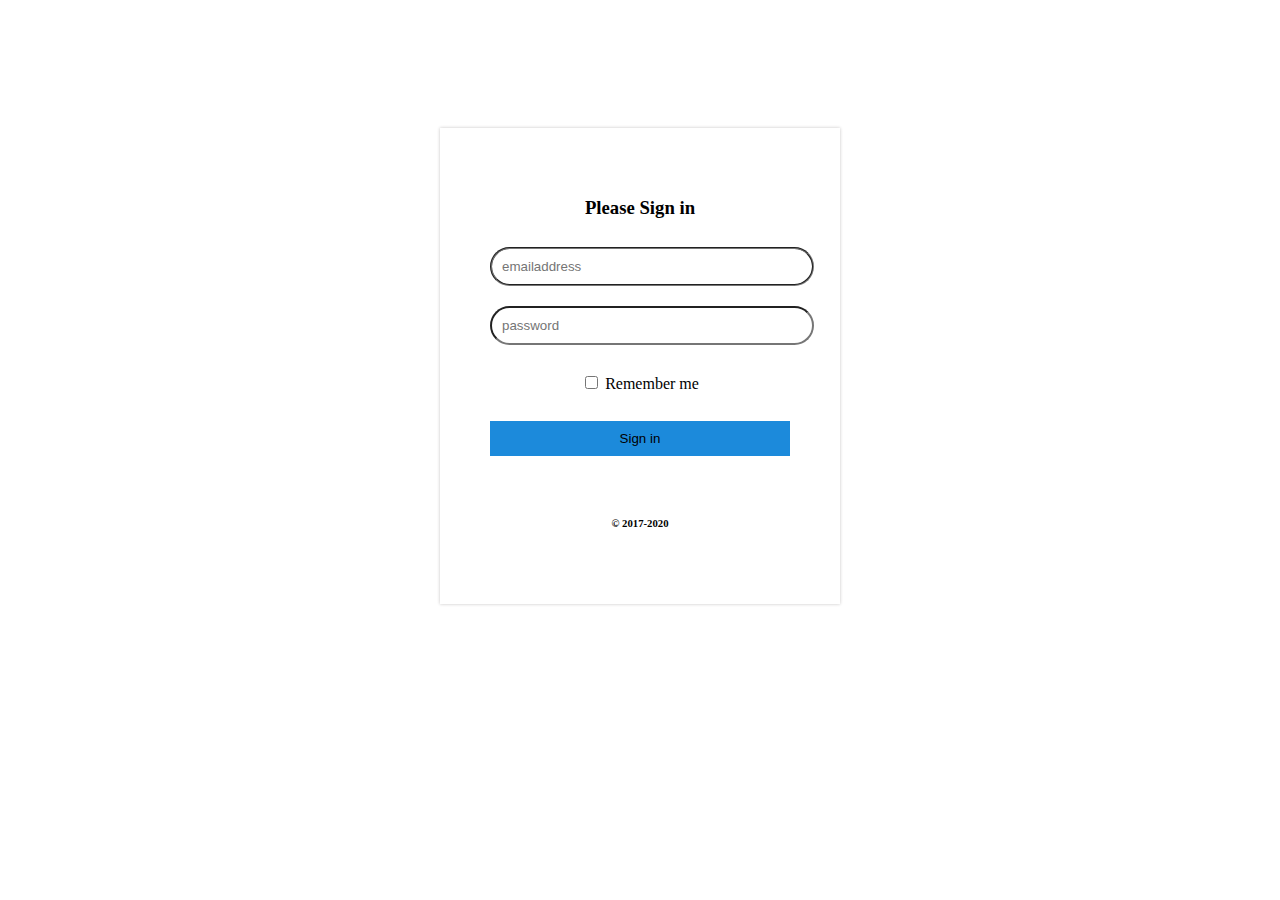
<file: index.html>
<!DOCTYPE html>
<html>
  <head>
    <title>task2</title>
    <link rel="stylesheet" href="styles.css">

  </head>
  <div class="sign-in-form">
  <form>
    <h3> Please Sign in</h3>
    <input type="email" class="yourname" name="email" placeholder="emailaddress" /><br/>
    <input type="password" class="password" name="password" placeholder="password"/><br/><br/>
    <input type="checkbox" name="verify"/>
    <label for="verify"> Remember me</label><br/><br/>

    <input type="submit" value="Sign in" class="sign-button"/><br><br/><br/>
    <h6> &#169; 2017-2020</h6>

  </form>
  </div>
</html>
</file>
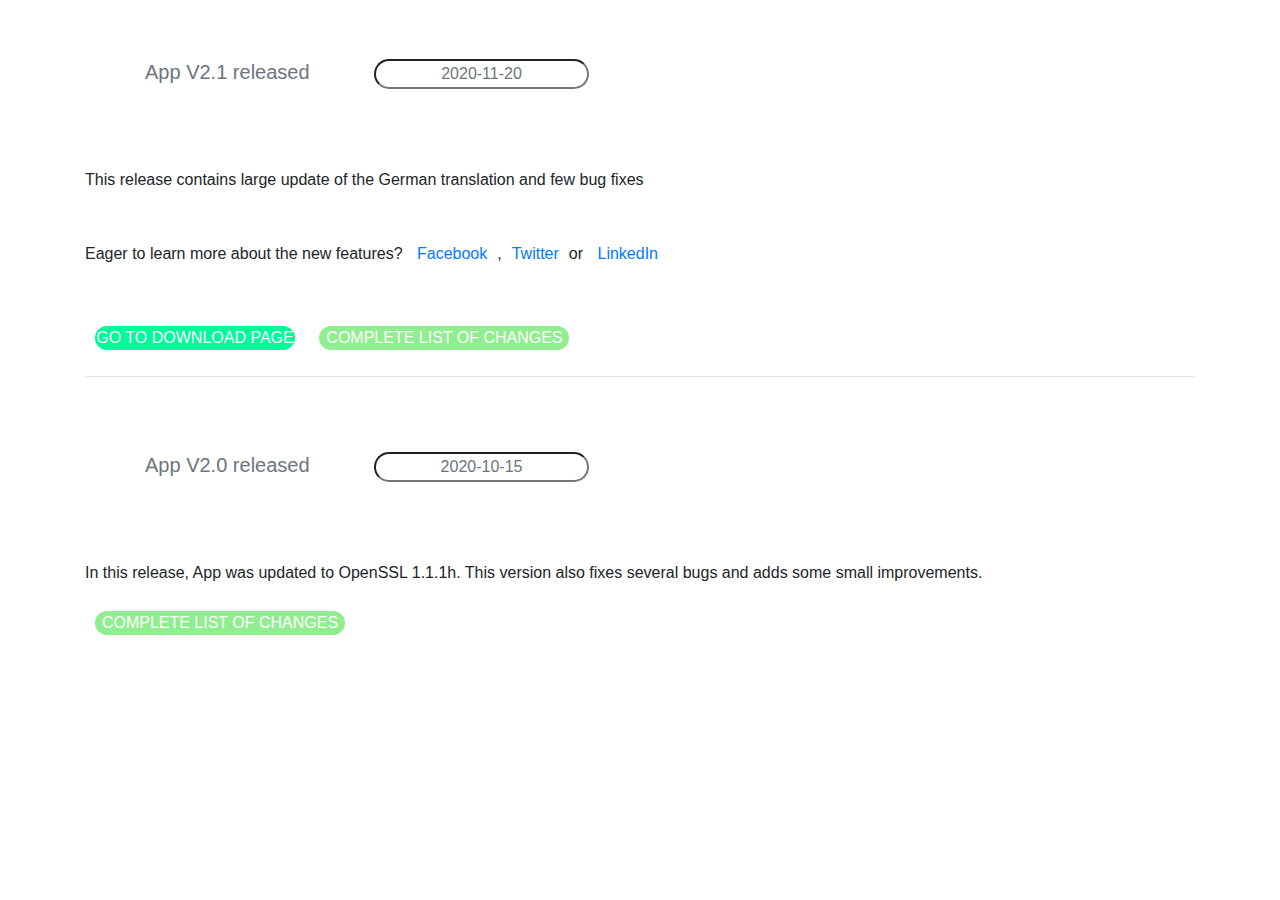
<file: mycomponent.component.html>
<!DOCTYPE html>
<html lang="en">
  <head>
    <title>
      task3
    </title>
    <meta charset="utf-8">
    <meta name="viewport" content="width=devic-width, initial-scale=1">
    <link rel="stylesheet" href="https://maxcdn.bootstrapcdn.com/bootstrap/4.0.0/css/bootstrap.min.css" integrity="sha384-Gn5384xqQ1aoWXA+058RXPxPg6fy4IWvTNh0E263XmFcJlSAwiGgFAW/dAiS6JXm" crossorigin="anonymous">
    <style>
      .text-muted
      {
        text-align: left;
        border-radius: 25px;
        text-align: center;





      }
      a{
        display: inline-block; margin: 10px;
        background-origin: padding-box;

      }
      h5{
        display: inline-block; margin: 40px;
        border-color: grey;
        padding: 20px;

      }
      .nextpage{
        background-color: mediumspringgreen;
        color: white;
        border-radius: 25px;
        width: 200px;
        text-align: center;

      }
      .nextpage1
      {
        background-color: lightgreen;
        color: white;
        border-radius: 25px;
        width: 250px;
        text-align: center;
      }

    </style>
  </head>
  <body>
    <div class="container">
      <h5 class="text-muted">App V2.1 released  </h5> <input class="text-muted" value="2020-11-20" readonly  /><br/><br/>
      <p> This release contains large update of the German translation and few bug fixes</p><br/>
      <p> Eager to learn more about the new features? <a href="#">Facebook</a>,<a href="#">Twitter</a>or <a href="#">LinkedIn</a></p><br/>
      <a class="nextpage" href="#">GO TO DOWNLOAD PAGE</a> <a class="nextpage1" href="#">COMPLETE LIST OF CHANGES</a>
      <hr class="text-muted">
      <h5 class="text-muted">App V2.0 released  </h5> <input class="text-muted" value="2020-10-15" readonly /><br/><br/>
      <p>In this release, App was updated to OpenSSL 1.1.1h.  This version also fixes several bugs and adds some small improvements.</p>
      <a class="nextpage1" href="#">COMPLETE LIST OF CHANGES</a>

    </div>
  </body>
</html>
</file>
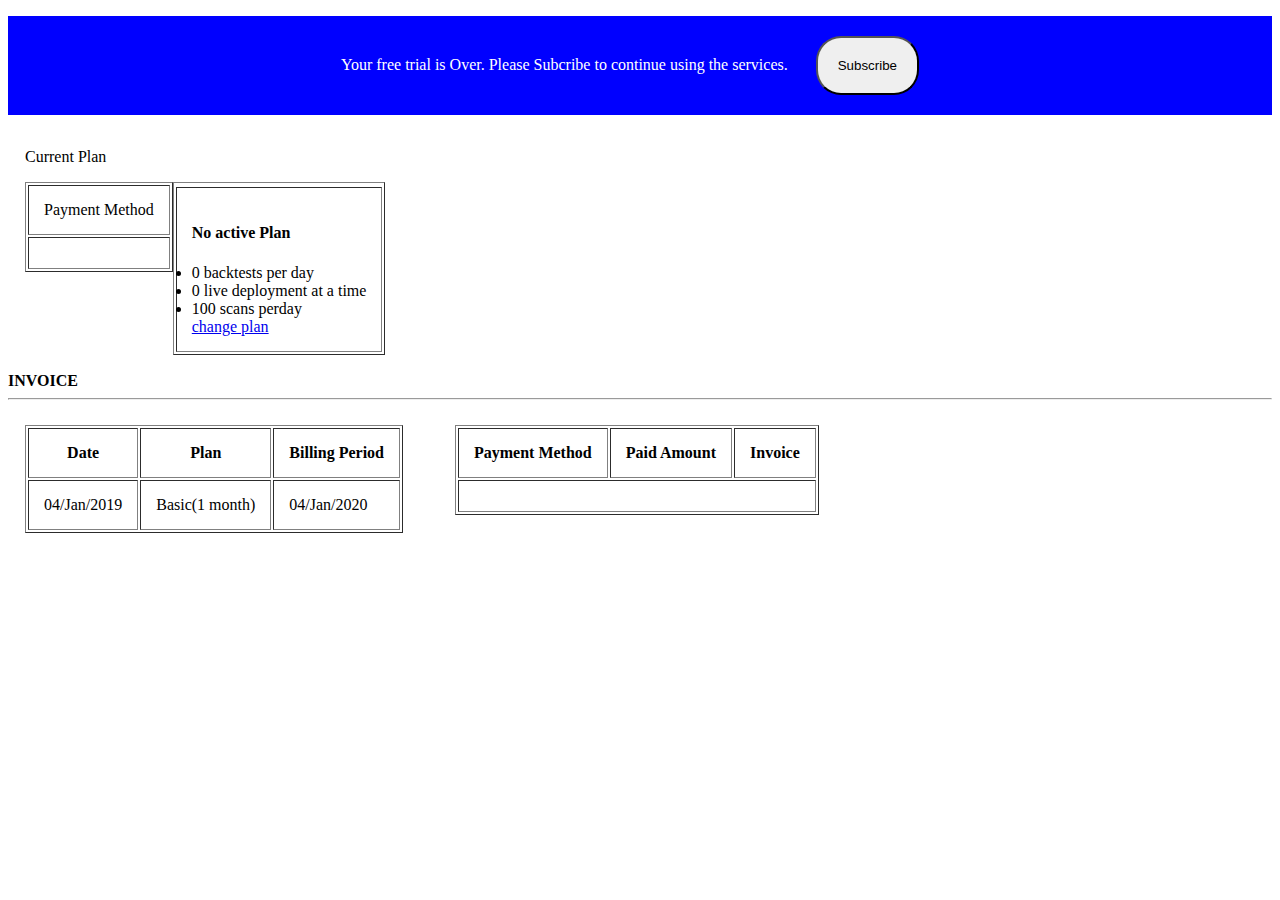
<file: subscription.component.html>
<!doctype html>
<html lang="en">
  <head>
    <!-- Required meta tags -->
    <meta charset="utf-8">
    <meta name="viewport" content="width=device-width, initial-scale=1, shrink-to-fit=no">

    <!-- Bootstrap CSS -->
    <link rel="stylesheet" href="https://cdn.jsdelivr.net/npm/bootstrap@4.5.3/dist/css/bootstrap.min.css" integrity="sha384-TX8t27EcRE3e/ihU7zmQxVncDAy5uIKz4rEkgIXeMed4M0jlfIDPvg6uqKI2xXr2" crossorigin="anonymous">

    <title>Hello, world!</title>
    <style>
      header{
        border: 30px;
        background-color: blue;
        color: white;
      }
      button{
         border-radius: 25px;
         display: inline-block; margin: 20px;
        background-origin: padding-box;
        padding: 20px;



      }
      .border
      {
        border-color: grey;
      }
      .table
      {
        border: 1;
        empty-cells: hide;
        border-color: grey;
      }
      th,td{
        padding: 15px;
      }

    </style>
  </head>
  <body>
    <header align=center>

    <p>Your free trial is Over. Please Subcribe to continue using the services. &nbsp;<button type="button" class="btn btn-light">Subscribe</button>
    </p>


    </header>
    <table>
      <tr>
        <td>
          <table border="1" class="table" style="float: right;">
            <tr>Current Plan</tr>
            <tr>
              <ul>

              <td>

              <h4>No active Plan</h4>
              <li> 0 backtests per day</li>
              <li>0 live deployment at a time</li>
              <li>100 scans perday</li>
              <a href="#">change plan</a>
              </td>
            </ul>


            </tr>
          </table>
          <table border="1" style="float: right;">
            <tr>
              <td>
                Payment Method
              </td>
            </tr>
            <tr>
              <td colspan="3">

              </td>
            </tr>
          </table>
        </td>
      </tr>
    </table>
    <b class="text-muted">INVOICE</b>
    <hr>
    <table>
      <tr>
        <td>

          <table border="1" style="float: left;">

                <span class="border"></span>
                <tr>
                    <th>Date</th>
                    <th>Plan</th>
                    <th>Billing Period</th>
                  </tr>
                  <tr>
                    <td>04/Jan/2019</td>
                    <td>Basic(1 month)</td>
                    <td>04/Jan/2020</td>
                </tr>

              </table>
              &nbsp; &nbsp; &nbsp;&nbsp; &nbsp; &nbsp; &nbsp;&nbsp;
                <table border="1" style="float: right; ">

              <span class="border"></span>
              <tr>
                  <th>Payment Method</th>
                  <th>Paid Amount</th>
                  <th>Invoice</th>
              </tr>
                <tr>
                <td colspan="3">   </td>
                </tr>
              </table>
        </td>
      </tr>
    </table>


    <script src="https://code.jquery.com/jquery-3.5.1.slim.min.js" integrity="sha384-DfXdz2htPH0lsSSs5nCTpuj/zy4C+OGpamoFVy38MVBnE+IbbVYUew+OrCXaRkfj" crossorigin="anonymous"></script>
    <script src="https://cdn.jsdelivr.net/npm/bootstrap@4.5.3/dist/js/bootstrap.bundle.min.js" integrity="sha384-ho+j7jyWK8fNQe+A12Hb8AhRq26LrZ/JpcUGGOn+Y7RsweNrtN/tE3MoK7ZeZDyx" crossorigin="anonymous"></script>


    <script src="https://code.jquery.com/jquery-3.5.1.slim.min.js" integrity="sha384-DfXdz2htPH0lsSSs5nCTpuj/zy4C+OGpamoFVy38MVBnE+IbbVYUew+OrCXaRkfj" crossorigin="anonymous"></script>
    <script src="https://cdn.jsdelivr.net/npm/popper.js@1.16.1/dist/umd/popper.min.js" integrity="sha384-9/reFTGAW83EW2RDu2S0VKaIzap3H66lZH81PoYlFhbGU+6BZp6G7niu735Sk7lN" crossorigin="anonymous"></script>
    <script src="https://cdn.jsdelivr.net/npm/bootstrap@4.5.3/dist/js/bootstrap.min.js" integrity="sha384-w1Q4orYjBQndcko6MimVbzY0tgp4pWB4lZ7lr30WKz0vr/aWKhXdBNmNb5D92v7s" crossorigin="anonymous"></script>

  </body>
</html>
</file>
<file: styles.css>
/* You can add global styles to this file, and also import other style files */
body{
  margin: 0;
  padding: 0;
  text-align: center;
}
.sign-in-form
{
  width: 300px;
  box-shadow: 0 0 3px 0 rgba(65, 61, 61, 0.3);
  background: #fff;
  text-align: center;
  padding: 50px;
  margin: 10% auto 0;
  border: aliceblue;

}
.sign-button
{
   background-color: #1c8adb;
   margin: 100px;
   padding: 10px;
   margin: 10px auto 0;
   width: 300px;
   border: aliceblue;


}
.yourname
{
  border-radius: 20px;
  padding: 10px;
  margin: 10px 0;
  width: 100%;
  outline: none;
  border-style: groove;

}
.password
{
  border-radius: 20px;
  padding: 10px;
  margin: 10px 0;
  width: 100%;
  outline: none;
}
</file>
